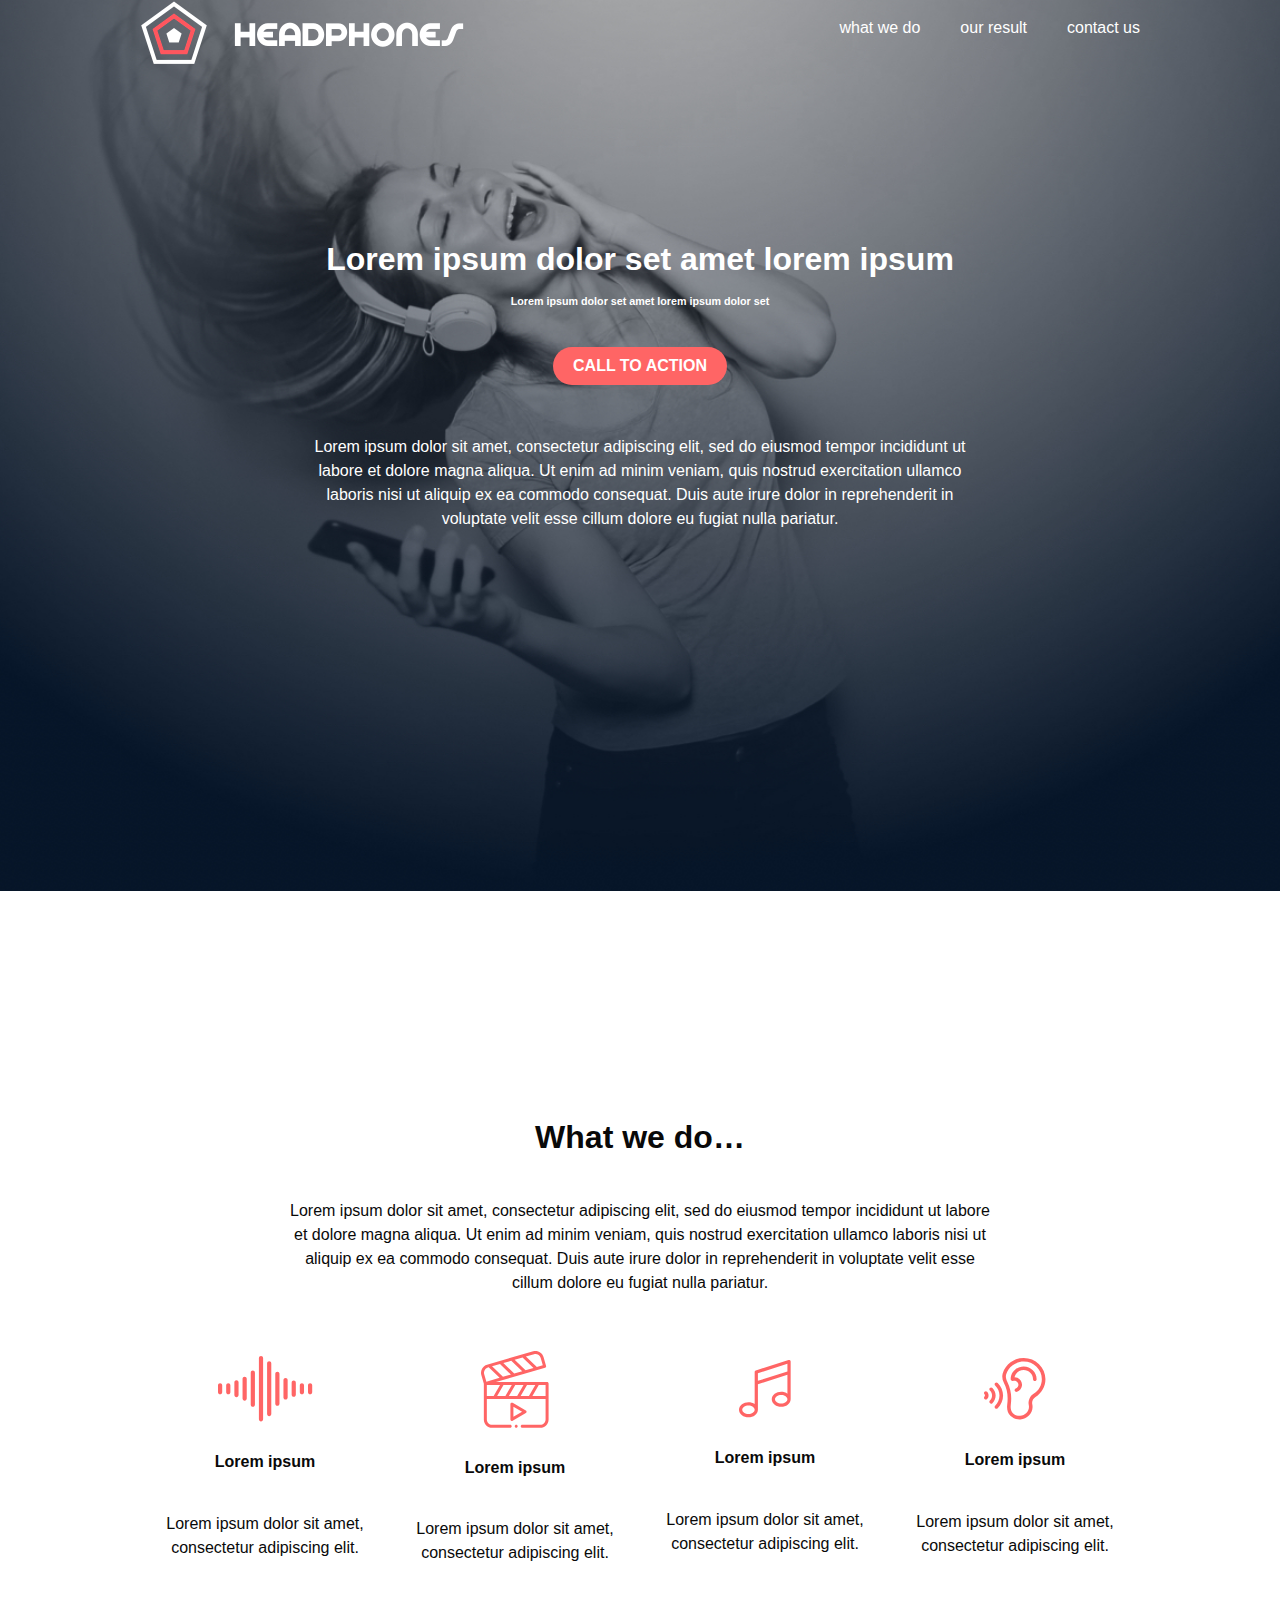
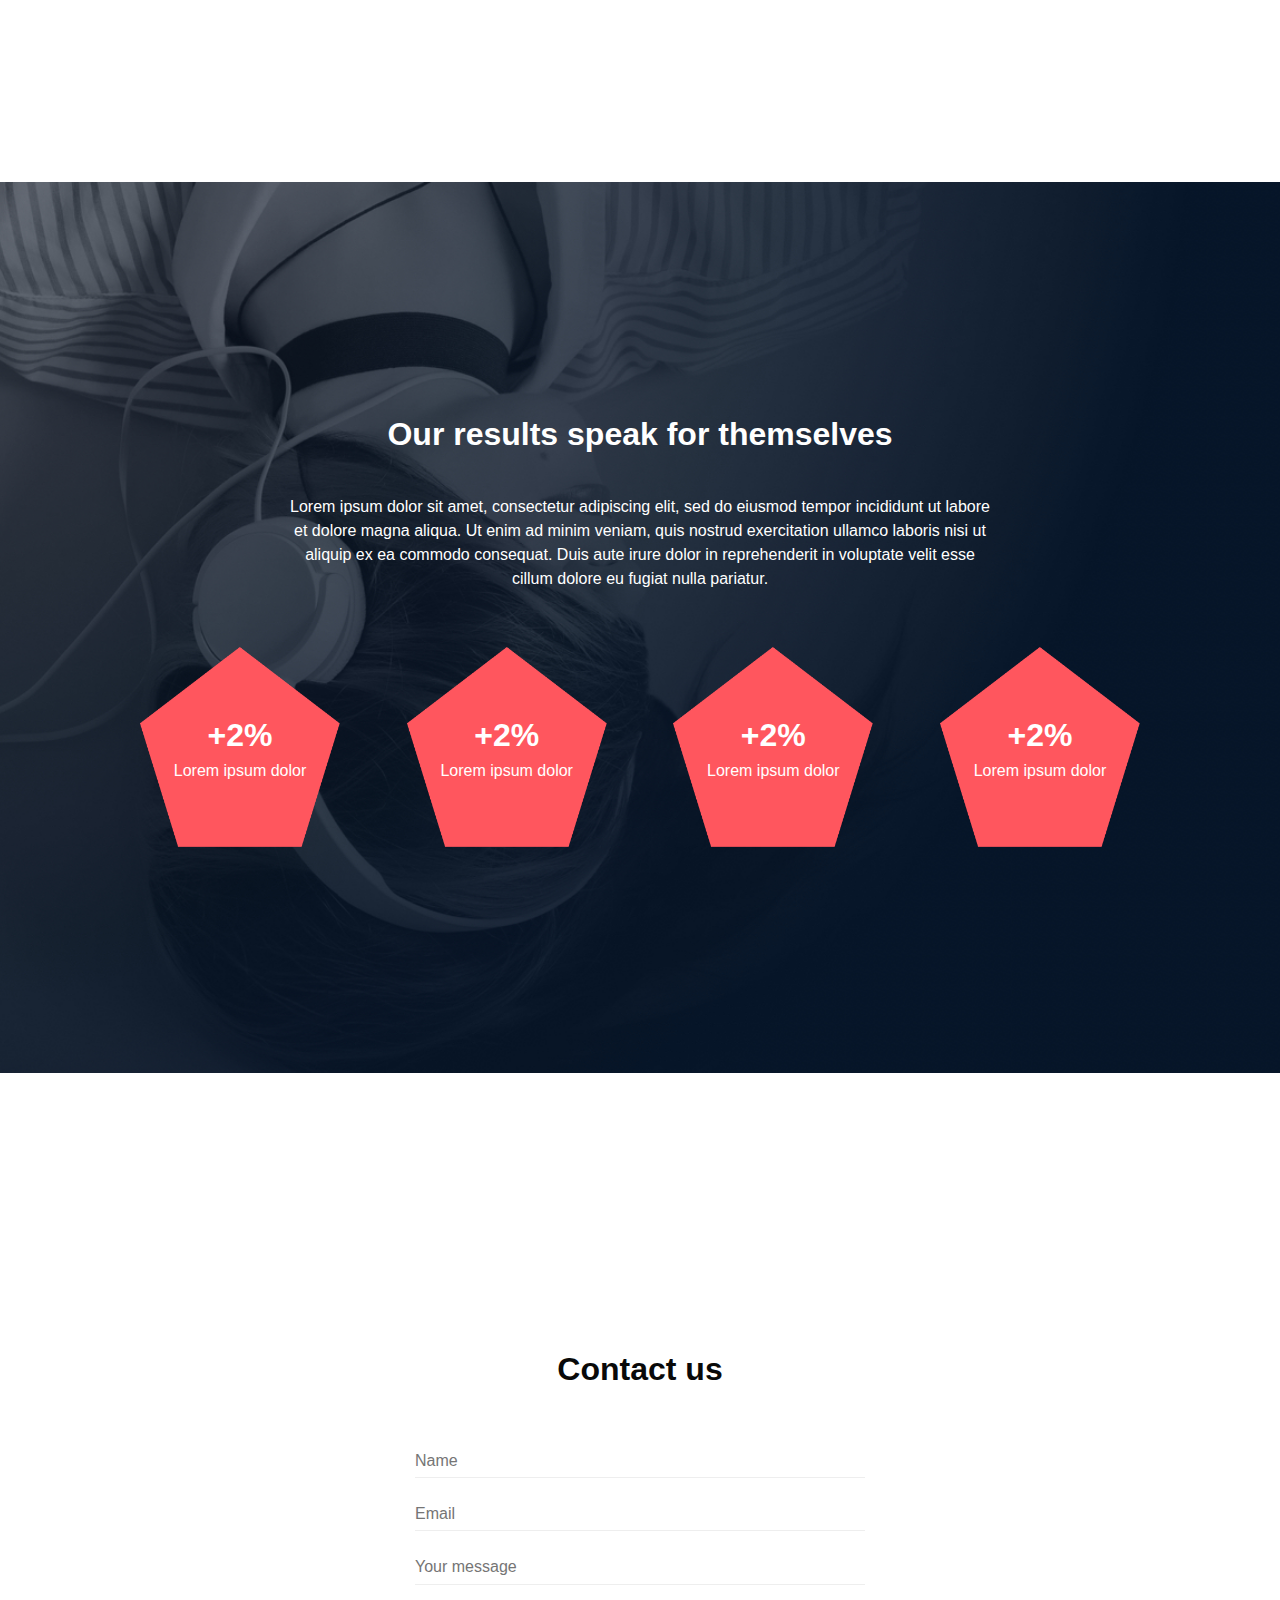
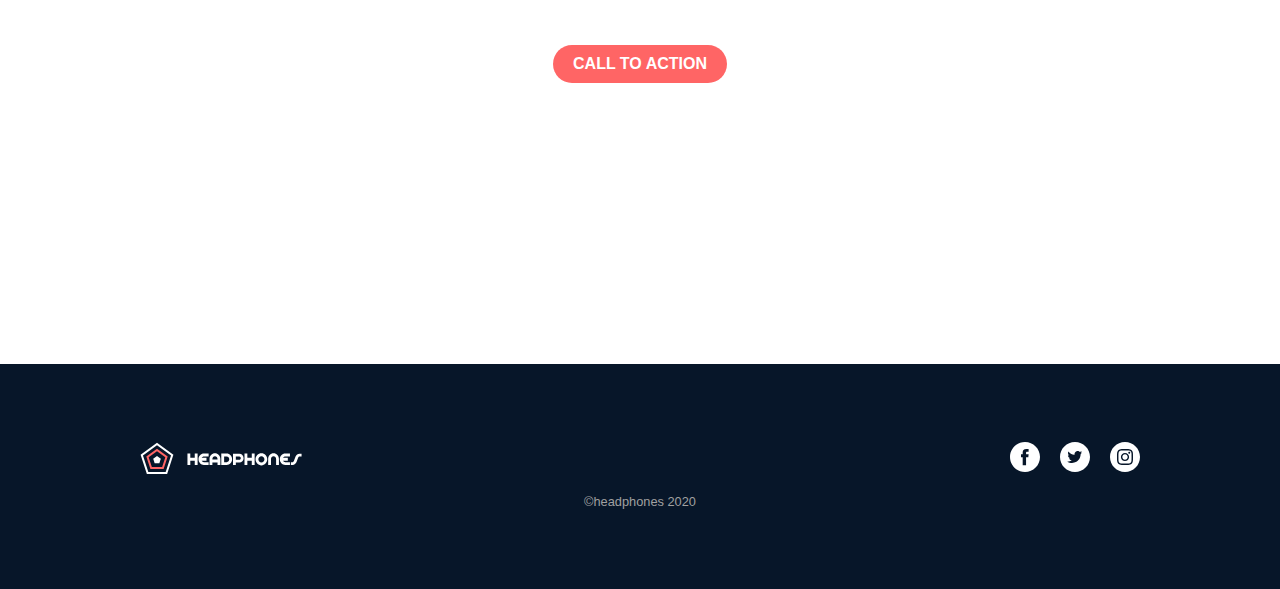
<file: index.html>
<!doctype html>
<html class="no-js" lang="en">

<head>
  <meta charset="utf-8">
  <title></title>
  <meta name="description" content="">
  <meta name="viewport" content="width=device-width, initial-scale=1">

  <meta property="og:title" content="Headphones">
  <meta property="og:type" content="">
  <meta property="og:url" content="">
  <meta property="og:image" content="./images/favicon.png">

  <link rel="icon" href="images/favicon.ico" sizes="any">
  <link rel="apple-touch-icon" href="./images/favicon.png">
  <link rel="stylesheet" href="./styles.css">

  <link rel="manifest" href="site.webmanifest">
  <meta name="theme-color" content="#fafafa">
</head>

<body class="">
    <!--Main content-->
    <main>
        <section class="header-hero-section">
            <div class=" container header-hero-container">
                <!--Header content-->
                <header class="">
                    <span class="hamburger" onclick="handleOpen()">☰</span>
                    <a href="#" id="logo" class="logo"><img src="./images/logo_headphones.png" alt="Headphones-logo"></a>
                    <div class="navbar-container">  
                        <span class="close" onclick="handleClose()">🗙</span>
                        <ul class="">
                            <li class="header-li" onclick="handleClose()"><a href="#what-we-do">what we do</a></li>
                            <li class="header-li" onclick="handleClose()"><a href="#our-result">our result</a></li>
                            <li class="header-li" onclick="handleClose()"><a href="#contact-us">contact us</a></li>
                        </ul>
                    </div>
                </header>
                <!--Hero Section-->
                <div class="hero-div ">
                    <div class="hero-section-container">
                        <h1 class="">Lorem ipsum dolor set amet lorem ipsum</h1>
                        <h6 class="">Lorem ipsum dolor set amet lorem ipsum dolor set</h6>
                        <button class=""><b>CALL TO ACTION</b></button>
                        <p>Lorem ipsum dolor sit amet, consectetur adipiscing elit, sed do eiusmod tempor incididunt ut labore et dolore magna aliqua. Ut enim ad minim veniam, quis nostrud exercitation ullamco laboris nisi ut aliquip ex ea commodo consequat. Duis aute irure dolor in reprehenderit in voluptate velit esse cillum dolore eu fugiat nulla pariatur.</p>
                    </div>
                </div>
            </div>
        </section>
        <section id="what-we-do" class="what-we-do-section">
            <div class=" container what-we-do-container">
                <div class="what-we-do-text">
                    <h1>What we do…</h1>
                    <p>Lorem ipsum dolor sit amet, consectetur adipiscing elit, sed do eiusmod tempor incididunt ut labore et dolore magna aliqua. Ut enim ad minim veniam, quis nostrud exercitation ullamco laboris nisi ut aliquip ex ea commodo consequat. Duis aute irure dolor in reprehenderit in voluptate velit esse cillum dolore eu fugiat nulla pariatur.
                    </p>
                </div>
                <div class="what-we-do-cards">
                    <div class="what-we-do-card">
                        <div class="">
                            <svg xmlns="http://www.w3.org/2000/svg" width="95" height="66" viewBox="0 0 95 66" fill="none">
                                <path fill-rule="evenodd" clip-rule="evenodd" d="M40.9092 2.1213C40.9092 0.961501 41.8494 0.0213013 43.0092 0.0213013C44.169 0.0213013 45.1092 0.961501 45.1092 2.1213V63.2784C45.1092 64.4382 44.169 65.3784 43.0092 65.3784C41.8494 65.3784 40.9092 64.4382 40.9092 63.2784V2.1213ZM34.8276 14.5764C33.6678 14.5764 32.7276 15.5166 32.7276 16.6764V48.7236C32.7276 49.8834 33.6678 50.8236 34.8276 50.8236C35.9874 50.8236 36.9276 49.8834 36.9276 48.7236V16.6764C36.9276 15.5166 35.9874 14.5764 34.8276 14.5764ZM24.5454 22.8189C24.5454 21.6591 25.4856 20.7189 26.6454 20.7189C27.8055 20.7189 28.7454 21.6588 28.7454 22.8189V42.5814C28.7454 43.7412 27.8052 44.6814 26.6454 44.6814C25.4856 44.6814 24.5454 43.7412 24.5454 42.5814V22.8189ZM18.4638 24.1905C17.304 24.1905 16.3638 25.1307 16.3638 26.2905V39.1095C16.3638 40.2693 17.304 41.2095 18.4638 41.2095C19.6236 41.2095 20.5638 40.2693 20.5638 39.1095V26.2905C20.5638 25.1307 19.6236 24.1905 18.4638 24.1905ZM0 29.2284C0 28.0686 0.9402 27.1284 2.1 27.1284C3.2598 27.1284 4.2 28.0683 4.2 29.2284V36.1719C4.2 37.3317 3.2598 38.2719 2.1 38.2719C0.9402 38.2719 0 37.3317 0 36.1719V29.2284ZM8.1819 29.2284C8.1819 28.0686 9.1221 27.1284 10.2819 27.1284C11.442 27.1284 12.3819 28.0683 12.3819 29.2284V36.1719C12.3819 37.3317 11.4417 38.2719 10.2819 38.2719C9.1221 38.2719 8.1819 37.3317 8.1819 36.1719V29.2284ZM51.1911 5.229C50.0313 5.229 49.0911 6.1692 49.0911 7.329V58.071C49.0911 59.2308 50.0313 60.171 51.1911 60.171C52.3509 60.171 53.2911 59.2308 53.2911 58.071V7.329C53.2911 6.1689 52.3509 5.229 51.1911 5.229ZM57.2727 17.7444C57.2727 16.5846 58.2129 15.6444 59.3727 15.6444C60.5325 15.6444 61.4727 16.5846 61.4727 17.7444V47.6553C61.4727 48.8151 60.5325 49.7553 59.3727 49.7553C58.2129 49.7553 57.2727 48.8151 57.2727 47.6553V17.7444ZM67.5549 21.9201C66.3951 21.9201 65.4549 22.8603 65.4549 24.0201V41.3793C65.4549 42.5391 66.3951 43.4793 67.5549 43.4793C68.7147 43.4793 69.6549 42.5391 69.6549 41.3793V24.0201C69.6549 22.8603 68.7147 21.9201 67.5549 21.9201ZM73.6368 26.6913C73.6368 25.5315 74.577 24.5913 75.7368 24.5913C76.8966 24.5913 77.8368 25.5315 77.8368 26.6913V38.709C77.8368 39.8688 76.8966 40.809 75.7368 40.809C74.577 40.809 73.6368 39.8688 73.6368 38.709V26.6913ZM83.9184 27.1284C82.7586 27.1284 81.8184 28.0686 81.8184 29.2284V36.1719C81.8184 37.3317 82.7586 38.2719 83.9184 38.2719C85.0782 38.2719 86.0184 37.3317 86.0184 36.1719V29.2284C86.0184 28.0683 85.0782 27.1284 83.9184 27.1284ZM90 29.2284C90 28.0686 90.9402 27.1284 92.1 27.1284C93.2598 27.1284 94.2 28.0683 94.2 29.2284V36.1719C94.2 37.3317 93.2598 38.2719 92.1 38.2719C90.9402 38.2719 90 37.3317 90 36.1719V29.2284Z" fill="#FF6565"/>
                            </svg>
                        </div>
                        <h4 class="">Lorem ipsum</h4>
                        <p>Lorem ipsum dolor sit amet, consectetur adipiscing elit.</p>
                    </div>
                    <div class="what-we-do-card">
                        <div>
                            <svg xmlns="http://www.w3.org/2000/svg" width="68" height="77" viewBox="0 0 68 77" fill="none">
                                <path fill-rule="evenodd" clip-rule="evenodd" d="M66.0885 31.0014H14.9127L64.0676 16.7619C64.4496 16.6512 64.7719 16.3928 64.9641 16.0447C65.1562 15.6961 65.202 15.2859 65.0912 14.9039L62.5189 6.02402C61.4912 2.47734 58.1889 0 54.4881 0C53.7082 0 52.9312 0.110742 52.1777 0.328711L6.02636 13.698C3.89179 14.3162 2.12285 15.7354 1.04414 17.693C-0.0339876 19.6506 -0.287113 21.9047 0.331051 24.0387L2.84414 32.7141V68.4521C2.84414 73.0553 6.58886 76.8 11.1914 76.8H29.216C30.0445 76.8 30.716 76.1285 30.716 75.3C30.716 74.4715 30.0445 73.8 29.216 73.8H11.192C8.24297 73.8 5.84414 71.4012 5.84414 68.4521V48.0393H13.5287H13.5322H13.5352H25.282H25.2855H25.2891H37.0359H37.0395H37.043H48.7898H48.7934H48.7963H64.5885V68.4521C64.5885 71.4012 62.1896 73.8 59.2406 73.8H41.216C40.3881 73.8 39.716 74.4715 39.716 75.3C39.716 76.1285 40.3881 76.8 41.216 76.8H59.2406C63.8438 76.8 67.5885 73.0553 67.5885 68.4521V32.5014C67.5885 31.6728 66.917 31.0014 66.0885 31.0014ZM39.6387 45.0393L46.0119 34.0014H54.3012L47.9285 45.0393H39.6387ZM34.258 34.0014L27.8848 45.0393H36.1746L42.5473 34.0014H34.258ZM16.1314 45.0393L22.5041 34.0014H30.7939L24.4207 45.0393H16.1314ZM11.0361 15.3703L21.7084 25.6207C21.7828 25.6922 21.849 25.7701 21.9053 25.8521L29.9016 23.5359L19.2293 13.2855C19.1543 13.2135 19.0887 13.1361 19.0324 13.0541L11.0361 15.3703ZM41.8084 6.74473L52.4807 16.9951L44.4844 19.3113C44.4281 19.2293 44.3625 19.1514 44.2875 19.0799L33.6152 8.82949L41.6115 6.51328C41.6678 6.59531 41.7334 6.67266 41.8084 6.74473ZM41.1908 20.2652L30.5186 10.0154C30.4441 9.94336 30.3785 9.86543 30.3217 9.78398L22.3254 12.1002L32.9977 22.3506C33.0727 22.4221 33.1383 22.5 33.1945 22.582L41.1908 20.2652ZM53.0127 3.21035C53.4943 3.0709 53.9906 3 54.4881 3C56.8617 3 58.9787 4.58672 59.6373 6.85898L61.7924 14.2975L55.7742 16.0406C55.7174 15.9586 55.6518 15.8812 55.5768 15.8092L44.9051 5.55937L53.0127 3.21035ZM6.86132 16.5797C5.49609 16.9752 4.36347 17.8846 3.67207 19.1402C2.98066 20.3965 2.81718 21.8396 3.21269 23.2043L5.36777 30.6428L18.6117 26.8061L7.93945 16.5557C7.86504 16.4842 7.79941 16.4062 7.74257 16.3242L6.86132 16.5797ZM5.84414 34.0014H19.04L12.6674 45.0393H5.84414V34.0014ZM57.7652 34.0014L51.3926 45.0393H64.5885V34.0014H57.7652ZM44.8383 59.468C45.3023 59.7357 45.5883 60.2309 45.5883 60.767C45.5883 61.3031 45.3023 61.7982 44.8383 62.066L31.66 69.6738C31.4279 69.808 31.1689 69.8754 30.91 69.8754C30.651 69.8754 30.392 69.808 30.16 69.6738C29.6959 69.4061 29.41 68.9109 29.41 68.3754V53.1586C29.41 52.6225 29.6959 52.1273 30.16 51.8596C30.624 51.5918 31.1959 51.5918 31.66 51.8596L44.8383 59.468ZM32.41 55.7566V65.7773L41.0883 60.767L32.41 55.7566ZM33.716 75.3C33.716 74.4738 34.3898 73.8 35.216 73.8C36.0428 73.8 36.716 74.4738 36.716 75.3C36.716 76.1262 36.0428 76.8 35.216 76.8C34.3898 76.8 33.716 76.1262 33.716 75.3Z" fill="#FF6565"/>
                            </svg>
                        </div>
                        <h4>Lorem ipsum</h4>
                        <p>Lorem ipsum dolor sit amet, consectetur adipiscing elit.</p>
                    </div>
                    <div class="what-we-do-card">
                        <div>
                            <svg xmlns="http://www.w3.org/2000/svg" width="52" height="58" viewBox="0 0 52 58" fill="none">
                                <path fill-rule="evenodd" clip-rule="evenodd" d="M51.66 1.62192V12.6139V12.6259V39.3019C51.66 41.4019 50.616 43.3339 48.72 44.7619C46.956 46.0819 44.652 46.8139 42.204 46.8139C39.756 46.8139 37.452 46.0819 35.688 44.7619C33.792 43.3339 32.748 41.4019 32.748 39.3019C32.748 37.2019 33.792 35.2699 35.688 33.8419C37.452 32.5219 39.768 31.7899 42.204 31.7899C44.508 31.7899 46.704 32.4379 48.42 33.6259V14.8339L18.912 24.2179V49.7539C18.912 51.8539 17.868 53.7859 15.972 55.2139C14.208 56.5339 11.904 57.2659 9.456 57.2659C7.008 57.2659 4.704 56.5339 2.94 55.2139C1.044 53.7859 0 51.8539 0 49.7539C0 47.6539 1.044 45.7219 2.94 44.2939C4.704 42.9739 7.02 42.2419 9.456 42.2419C11.76 42.2419 13.956 42.8899 15.672 44.0779V23.0419V23.0299V12.0259C15.672 11.3179 16.128 10.6939 16.8 10.4779L49.548 0.0739189C50.04 -0.0820811 50.58 0.0139189 51 0.313919C51.408 0.613919 51.66 1.10592 51.66 1.62192ZM3.24 49.7539C3.24 52.0699 6.084 54.0259 9.456 54.0259C12.828 54.0259 15.672 52.0819 15.672 49.7539C15.672 47.4379 12.828 45.4819 9.456 45.4819C6.084 45.4819 3.24 47.4379 3.24 49.7539ZM18.912 20.8099V13.2019L48.42 3.82992V11.4379L18.912 20.8099ZM36 39.3019C36 41.6179 38.844 43.5739 42.216 43.5739C45.576 43.5739 48.42 41.6179 48.432 39.3019C48.432 36.9859 45.588 35.0299 42.216 35.0299C38.844 35.0299 36 36.9859 36 39.3019Z" fill="#FF6565"/>
                            </svg>
                        </div>
                        <h4>Lorem ipsum</h4>
                        <p>Lorem ipsum dolor sit amet, consectetur adipiscing elit.</p>
                    </div>
                    <div class="what-we-do-card">
                        <div>
                            <svg xmlns="http://www.w3.org/2000/svg" width="62" height="62" viewBox="0 0 62 62" fill="none">
                                <path fill-rule="evenodd" clip-rule="evenodd" d="M39.8039 0.000459243C45.5602 0.0374905 50.9649 2.21483 55.0223 6.13171C59.0948 10.0636 61.3706 15.3201 61.4297 20.9334C61.5066 28.2098 57.8011 34.9256 51.518 38.8969C48.9788 40.5019 47.678 43.4217 48.2822 46.1625C48.5006 47.1548 48.5953 48.1772 48.5634 49.2009C48.465 52.3481 47.1619 55.3331 44.8941 57.6061C42.6389 59.8669 39.6295 61.2197 36.4209 61.4151C36.1495 61.432 35.8781 61.44 35.6077 61.44C32.1614 61.44 28.8431 60.1069 26.3981 57.7158C23.7441 55.1198 22.6444 51.292 23.2177 46.6453C24.2803 38.0358 23.3044 31.7245 19.8497 24.8611C18.2124 21.6075 17.8341 18.2691 18.7556 15.2067C20.0592 10.8764 22.8291 6.98765 26.5552 4.25671C30.3966 1.4414 34.973 -0.0295408 39.8039 0.000459243ZM45.4219 40.6411C46.2938 38.6836 47.7366 37.028 49.5942 35.8537C54.8147 32.5542 57.8934 26.9906 57.8302 20.9714C57.7814 16.3294 55.8961 11.9789 52.522 8.72155C49.133 5.45015 44.6081 3.6314 39.7809 3.60046C35.7347 3.5803 31.8966 4.80562 28.6833 7.16062C25.5839 9.43171 23.2824 12.6581 22.2033 16.2445C21.3806 18.9778 22.2178 21.5587 23.0653 23.2425C27.7842 32.617 27.5967 40.5567 26.7909 47.0864C26.3541 50.6259 27.0689 53.3362 28.9153 55.1419C30.8264 57.0108 33.4809 57.9872 36.202 57.8217C38.5308 57.6801 40.7128 56.7005 42.3455 55.0636C43.965 53.4403 44.8955 51.3183 44.9649 49.0884C44.9878 48.3628 44.9208 47.6386 44.7666 46.9373C44.3011 44.8251 44.528 42.6483 45.4219 40.6411ZM39.6567 8.52468C32.5017 8.52468 26.6803 14.1905 26.6803 21.1547V21.1758C26.6803 21.743 26.948 22.2773 27.4022 22.6172C27.8564 22.957 28.4442 23.0625 28.9884 22.9026C30.0361 22.5947 31.2347 22.7034 32.1952 23.1937C33.6258 23.925 34.5202 25.4512 34.4203 26.9916C34.3209 28.5155 33.2536 29.9189 31.7639 30.4833C30.8344 30.8358 30.3666 31.875 30.7186 32.8045C30.9914 33.5241 31.6758 33.967 32.4024 33.967C32.6142 33.967 32.8298 33.9291 33.0398 33.8498C35.8252 32.7942 37.8234 30.1322 38.0124 27.225C38.2045 24.2714 36.5245 21.3633 33.8325 19.988C32.8078 19.4644 31.6683 19.177 30.517 19.1339C31.4723 15.1247 35.2078 12.1247 39.6567 12.1247C44.827 12.1247 49.0331 16.1756 49.0331 21.1547C49.0331 22.1489 49.8394 22.9547 50.8331 22.9547C51.8274 22.9547 52.6336 22.1489 52.6336 21.1547C52.6336 14.1905 46.8122 8.52468 39.6567 8.52468ZM11.13 24.9787C11.8214 24.2648 12.9614 24.247 13.6749 24.9384C17.1563 28.3116 19.0734 32.8073 19.0734 37.5975C19.0734 42.3876 17.1563 46.8834 13.6753 50.2566C13.3256 50.5955 12.8738 50.7642 12.4228 50.7642C11.9527 50.7642 11.483 50.5809 11.13 50.2167C10.4381 49.5028 10.4559 48.3633 11.1699 47.6714C13.9453 44.9822 15.4734 41.4047 15.4734 37.5975C15.4734 33.7908 13.9453 30.2133 11.1699 27.5241C10.4559 26.8322 10.4381 25.6926 11.13 24.9787ZM0.5311 33.7992C-0.1739 34.4995 -0.17765 35.6395 0.523132 36.3445C1.09407 36.9192 1.09407 37.8544 0.523132 38.4291C-0.17765 39.1341 -0.1739 40.2736 0.5311 40.9744C0.882194 41.3236 1.3411 41.4975 1.80001 41.4975C2.26266 41.4975 2.72532 41.3203 3.07688 40.9664C5.03813 38.9925 5.03813 35.7811 3.07688 33.8072C2.3761 33.1022 1.23657 33.0984 0.5311 33.7992ZM5.86923 30.0764C6.56063 29.3625 7.70016 29.3442 8.41454 30.0361C10.4953 32.0526 11.6414 34.7381 11.6414 37.5975C11.6414 40.4573 10.4953 43.1428 8.41454 45.1594C8.06485 45.4978 7.61298 45.6665 7.16204 45.6665C6.69141 45.6665 6.22219 45.4833 5.86923 45.1191C5.17735 44.4051 5.19516 43.2656 5.90907 42.5737C7.28438 41.2416 8.04141 39.4744 8.04141 37.5975C8.04141 35.7211 7.28438 33.9539 5.90907 32.6217C5.19516 31.9298 5.17735 30.7903 5.86923 30.0764Z" fill="#FF6565"/>
                            </svg>
                        </div>
                        <h4>Lorem ipsum</h4>
                        <p>Lorem ipsum dolor sit amet, consectetur adipiscing elit.</p>
                    </div>
                </div>
            </div>
        </section>
        <section id="our-result"  class="our-results-section">
            <div class="container our-result-container bod">
                <div class="our-result-text">
                    <h1>Our results speak for themselves</h1>
                    <p>Lorem ipsum dolor sit amet, consectetur adipiscing elit, sed do eiusmod tempor incididunt ut labore et dolore magna aliqua. Ut enim ad minim veniam, quis nostrud exercitation ullamco laboris nisi ut aliquip ex ea commodo consequat. Duis aute irure dolor in reprehenderit in voluptate velit esse cillum dolore eu fugiat nulla pariatur.</p>
                </div>
                <div class="our-result-pentagons">
                    <div class="our-result-pentagon icon">
                        <img src="./images/pentagone.png" alt="" />
                        <div>
                            <h1>+2%</h1>
                            <p>Lorem ipsum dolor</p>
                        </div>
                    </div>
                    <div class=" our-result-pentagon icon">
                        <img src="./images/pentagone.png" alt="">
                        <div>
                            <h1>+2%</h1>
                            <p>Lorem ipsum dolor</p>
                        </div>
                    </div>
                    <div class="our-result-pentagon icon">
                        <img src="./images/pentagone.png" alt=""/>
                        <div>
                            <h1>+2%</h1>
                            <p>Lorem ipsum dolor</p>
                        </div>
                    </div>
                    <div class="our-result-pentagon icon">
                        <img src="./images/pentagone.png" alt="" />
                        <div>
                            <h1>+2%</h1>
                            <p>Lorem ipsum dolor</p>
                        </div>
                    </div>
                </div>
            </div>
        </section>
        <section id="contact-us"  class="contact-us-section">
            <div class="container contact-us-container">
                <div class="contact-us">
                    <h1>Contact us</h1>
                    <form action="">
                        <input type="text" placeholder="Name">
                        <input type="text" placeholder="Email">
                        <input type="text"placeholder="Your message">
                    </form>
                    <button class="call-btn"><b>CALL TO ACTION</b></button>
                </div>                
            </div>
        </section>
        <!-- <span class="back-to-top" ><a href="#logo" >Top</a></span> -->
    </main>
    <footer>
        <section class="footer-section">
            <div class="container footer-container">
                <div class="footer-logo-and-icons-container">
                    <div>
                        <svg xmlns="http://www.w3.org/2000/svg" width="162" height="33" viewBox="0 0 162 33" fill="none">
                            <path fill-rule="evenodd" clip-rule="evenodd" d="M130.988 16.988V23H128.162V16.988C128.162 13.982 130.466 11.318 133.544 11.318C136.622 11.318 138.926 13.982 138.926 16.988V23H136.1V16.988C136.1 15.548 135.056 14.162 133.544 14.162C132.032 14.162 130.988 15.548 130.988 16.988ZM72.398 23V20.426H77.528V23H80.372V17.024C80.372 13.874 77.942 11.336 74.954 11.336C71.966 11.336 69.536 13.874 69.536 17.024V23H72.398ZM50.312 18.734V23H47.45V11.606H50.312V15.872H54.74V11.606H57.602V23H54.74V18.734H50.312ZM68.636 20.138V23H63.92C60.824 23 58.502 20.318 58.502 17.312C58.502 14.288 60.824 11.606 63.92 11.606H68.636V14.468H63.92C62.966 14.468 62.138 15.062 61.706 15.872H66.494V18.734H61.706C62.138 19.562 62.966 20.138 63.92 20.138H68.636ZM72.398 17.582H77.528V17.024C77.528 15.458 76.376 14.18 74.954 14.18C73.55 14.18 72.398 15.458 72.398 17.024V17.582ZM86.69 23C89.678 23 92.108 20.444 92.108 17.312C92.108 14.162 89.678 11.606 86.69 11.606H81.272V23H86.69ZM84.134 20.138H86.69C88.112 20.138 89.264 18.878 89.264 17.312C89.264 15.746 88.112 14.468 86.69 14.468H84.134V20.138ZM95.834 23V20.606H99.326C101.774 20.606 103.592 18.536 103.592 16.16C103.592 13.784 101.774 11.696 99.326 11.696H93.008V23H95.834ZM95.834 17.78H99.326C100.19 17.78 100.766 16.952 100.766 16.16C100.766 15.368 100.19 14.522 99.326 14.522H95.834V17.78ZM107.354 23V18.734H111.782V23H114.644V11.606H111.782V15.872H107.354V11.606H104.492V23H107.354ZM127.262 17.366C127.262 20.606 124.706 23.378 121.412 23.378C118.118 23.378 115.544 20.606 115.544 17.366C115.544 14.108 118.118 11.354 121.412 11.354C124.706 11.354 127.262 14.108 127.262 17.366ZM121.412 20.534C119.666 20.534 118.37 19.04 118.37 17.366C118.37 15.674 119.684 14.18 121.412 14.18C123.14 14.18 124.436 15.674 124.436 17.366C124.436 19.04 123.14 20.534 121.412 20.534ZM149.96 23V20.138H145.244C144.29 20.138 143.462 19.562 143.03 18.734H147.818V15.872H143.03C143.462 15.062 144.29 14.468 145.244 14.468H149.96V11.606H145.244C142.148 11.606 139.826 14.288 139.826 17.312C139.826 20.318 142.148 23 145.244 23H149.96ZM156.53 20.102C155.954 21.632 154.352 23 152.66 23H150.86V20.174H152.66C153.128 20.174 153.722 19.508 153.866 19.112L155.558 14.594C156.152 12.992 157.862 11.696 159.59 11.696H161.57V14.522H159.59C159.05 14.522 158.384 15.098 158.204 15.584L156.53 20.102Z" fill="white"/>
                            <path fill-rule="evenodd" clip-rule="evenodd" d="M17 0.763916L33.3925 12.6737L27.1311 31.9443H6.8689L0.607529 12.6737L17 0.763916ZM31.041 13.437L17 3.23598L2.958 13.437L8.321 29.944H25.678L31.041 13.437Z" fill="white"/>
                            <path fill-rule="evenodd" clip-rule="evenodd" d="M17 6.76392L27.6861 14.5278L23.6044 27.0902H10.3956L6.31387 14.5278L17 6.76392ZM25.334 15.291L17 9.23598L8.66501 15.291L11.848 25.09H22.151L25.334 15.291Z" fill="#FF6565"/>
                            <path fill-rule="evenodd" clip-rule="evenodd" d="M17 14L20.8042 16.7639L19.3511 21.2361H14.6489L13.1958 16.7639L17 14Z" fill="white"/>
                        </svg>
                    </div>
                    <div>
                        <svg xmlns="http://www.w3.org/2000/svg" width="130" height="30" viewBox="0 0 130 30" fill="none">
                            <path fill-rule="evenodd" clip-rule="evenodd" d="M115 0C106.716 0 100 6.71573 100 15C100 23.2843 106.716 30 115 30C123.284 30 130 23.2843 130 15C130 6.71573 123.284 0 115 0ZM111.702 7.04833C112.555 7.0095 112.828 7 115.001 7H114.998C117.172 7 117.443 7.0095 118.297 7.04833C119.148 7.08733 119.73 7.22217 120.24 7.42C120.767 7.62417 121.212 7.89751 121.657 8.34251C122.102 8.78719 122.375 9.23352 122.58 9.7597C122.777 10.2684 122.912 10.8497 122.952 11.7014C122.99 12.5547 123 12.8274 123 15.0001C123 17.1728 122.99 17.4448 122.952 18.2981C122.912 19.1495 122.777 19.731 122.58 20.2398C122.375 20.7658 122.102 21.2121 121.657 21.6568C121.212 22.1018 120.766 22.3758 120.24 22.5802C119.731 22.778 119.149 22.9128 118.298 22.9518C117.444 22.9907 117.173 23.0002 115 23.0002C112.827 23.0002 112.555 22.9907 111.701 22.9518C110.85 22.9128 110.268 22.778 109.759 22.5802C109.234 22.3758 108.787 22.1018 108.343 21.6568C107.898 21.2121 107.625 20.7658 107.42 20.2396C107.222 19.731 107.088 19.1496 107.048 18.298C107.01 17.4446 107 17.1728 107 15.0001C107 12.8274 107.01 12.5546 107.048 11.7012C107.087 10.8499 107.222 10.2684 107.42 9.75953C107.625 9.23352 107.898 8.78719 108.343 8.34251C108.788 7.89768 109.234 7.62434 109.76 7.42C110.269 7.22217 110.85 7.08733 111.702 7.04833ZM114.283 8.44168C114.422 8.44146 114.572 8.44153 114.734 8.4416L115.001 8.44168C117.137 8.44168 117.39 8.44935 118.233 8.48768C119.013 8.52335 119.437 8.65368 119.719 8.76319C120.092 8.90819 120.358 9.08152 120.638 9.36152C120.918 9.64153 121.091 9.9082 121.237 10.2815C121.346 10.5632 121.477 10.9865 121.512 11.7666C121.551 12.6099 121.559 12.8632 121.559 14.9983C121.559 17.1333 121.551 17.3866 121.512 18.2299C121.477 19.01 121.346 19.4333 121.237 19.715C121.092 20.0883 120.918 20.3541 120.638 20.634C120.358 20.914 120.092 21.0873 119.719 21.2323C119.437 21.3423 119.013 21.4723 118.233 21.508C117.39 21.5463 117.137 21.5547 115.001 21.5547C112.865 21.5547 112.611 21.5463 111.768 21.508C110.988 21.472 110.565 21.3416 110.283 21.2321C109.909 21.0871 109.643 20.9138 109.363 20.6338C109.083 20.3538 108.909 20.0878 108.764 19.7143C108.654 19.4326 108.524 19.0093 108.488 18.2293C108.45 17.3859 108.442 17.1326 108.442 14.9963C108.442 12.8599 108.45 12.6079 108.488 11.7646C108.524 10.9845 108.654 10.5612 108.764 10.2792C108.909 9.90586 109.083 9.63919 109.363 9.35919C109.643 9.07919 109.909 8.90585 110.283 8.76052C110.565 8.65052 110.988 8.52052 111.768 8.48468C112.506 8.45135 112.792 8.44135 114.283 8.43968V8.44168ZM119.271 9.77003C118.741 9.77003 118.311 10.1995 118.311 10.7297C118.311 11.2597 118.741 11.6897 119.271 11.6897C119.801 11.6897 120.231 11.2597 120.231 10.7297C120.231 10.1997 119.801 9.7697 119.271 9.7697V9.77003ZM110.892 15.0001C110.892 12.7313 112.732 10.8918 115.001 10.8917C117.269 10.8917 119.108 12.7312 119.108 15.0001C119.108 17.2689 117.27 19.1076 115.001 19.1076C112.732 19.1076 110.892 17.2689 110.892 15.0001ZM117.667 15.0001C117.667 13.5272 116.473 12.3334 115.001 12.3334C113.528 12.3334 112.334 13.5272 112.334 15.0001C112.334 16.4728 113.528 17.6668 115.001 17.6668C116.473 17.6668 117.667 16.4728 117.667 15.0001Z" fill="white"/>
                            <path fill-rule="evenodd" clip-rule="evenodd" d="M65 0C56.7157 0 50 6.71573 50 15C50 23.2843 56.7157 30 65 30C73.2843 30 80 23.2843 80 15C80 6.71573 73.2843 0 65 0ZM64.5822 12.7112L64.5508 12.1922C64.4563 10.8469 65.2852 9.6182 66.5967 9.14154C67.0794 8.97206 67.8978 8.95087 68.4329 9.09917C68.6427 9.16273 69.0414 9.37458 69.3247 9.56524L69.8388 9.91479L70.4054 9.73472C70.7202 9.63939 71.1398 9.4805 71.3287 9.37458C71.5071 9.27924 71.6645 9.22628 71.6645 9.25806C71.6645 9.43813 71.2762 10.0525 70.951 10.3915C70.5103 10.8681 70.6362 10.9105 71.5281 10.5927C72.0632 10.4126 72.0737 10.4126 71.9687 10.6139C71.9058 10.7198 71.5805 11.0906 71.2343 11.4295C70.6467 12.0121 70.6152 12.0757 70.6152 12.5629C70.6152 13.315 70.2585 14.8827 69.9018 15.7407C69.2408 17.3507 67.8243 19.0138 66.4079 19.8506C64.4144 21.0264 61.7598 21.3229 59.525 20.6344C58.78 20.4014 57.5 19.8082 57.5 19.7023C57.5 19.6705 57.8882 19.6281 58.3604 19.6175C59.3466 19.5964 60.3329 19.321 61.1723 18.8337L61.7388 18.4947L61.0883 18.2723C60.165 17.9545 59.3361 17.2236 59.1263 16.5351C59.0633 16.3127 59.0843 16.3021 59.6719 16.3021L60.2804 16.2915L59.7663 16.0479C59.1578 15.7407 58.6017 15.2217 58.3289 14.692C58.1295 14.3107 57.8777 13.3468 57.9512 13.2726C57.9721 13.2408 58.1925 13.3044 58.4443 13.3891C59.1683 13.654 59.2627 13.5904 58.843 13.1455C58.0561 12.3405 57.8148 11.1435 58.1925 10.0101L58.3709 9.50169L59.0633 10.1902C60.4798 11.5778 62.148 12.404 64.0576 12.6477L64.5822 12.7112Z" fill="white"/>
                            <path fill-rule="evenodd" clip-rule="evenodd" d="M15 0C6.71573 0 0 6.71573 0 15C0 23.2843 6.71573 30 15 30C23.2843 30 30 23.2843 30 15C30 6.71573 23.2843 0 15 0ZM16.0635 15.1589V23.3197H12.6869V15.1592H11V12.3469H12.6869V10.6585C12.6869 8.36425 13.6395 7 16.3457 7H18.5988V9.81257H17.1905C16.137 9.81257 16.0673 10.2056 16.0673 10.9391L16.0635 12.3466H18.6147L18.3162 15.1589H16.0635Z" fill="white"/>
                        </svg>            
                    </div>
                </div>
                <small class="copy-right">©headphones 2020</small>
            </div>
            </section>
    </footer>
</body>


</html>
<script>

var navbar_container = document.querySelector(".navbar-container");
var hamburger = document.querySelector(".hamburger");

    function handleClose(){
        navbar_container.style.left = '-100%';
    }

    function handleOpen(){
        navbar_container.style.left = '0px';
    }

  </script>
</file>
<file: styles.css>
/* SUMMARY
    1. GLOBAL
    2. LAYOUT
    3. SECTION
    4. CARD
*/

/*** 1. GLOBAL ***/

/* 
 *   Reset / Normalize
*/

/*! normalize.css v8.0.1 | MIT License | github.com/necolas/normalize.css */html{line-height:1.15;-webkit-text-size-adjust:100%}body{margin:0}main{display:block}h1{font-size:2em;margin:.67em 0}hr{box-sizing:content-box;height:0;overflow:visible}pre{font-family:monospace,monospace;font-size:1em}a{background-color:transparent}abbr[title]{border-bottom:none;text-decoration:underline;text-decoration:underline dotted}b,strong{font-weight:bolder}code,kbd,samp{font-family:monospace,monospace;font-size:1em}small{font-size:80%}sub,sup{font-size:75%;line-height:0;position:relative;vertical-align:baseline}sub{bottom:-.25em}sup{top:-.5em}img{border-style:none}button,input,optgroup,select,textarea{font-family:inherit;font-size:100%;line-height:1.15;margin:0}button,input{overflow:visible}button,select{text-transform:none}[type=button],[type=reset],[type=submit],button{-webkit-appearance:button}[type=button]::-moz-focus-inner,[type=reset]::-moz-focus-inner,[type=submit]::-moz-focus-inner,button::-moz-focus-inner{border-style:none;padding:0}[type=button]:-moz-focusring,[type=reset]:-moz-focusring,[type=submit]:-moz-focusring,button:-moz-focusring{outline:1px dotted ButtonText}fieldset{padding:.35em .75em .625em}legend{box-sizing:border-box;color:inherit;display:table;max-width:100%;padding:0;white-space:normal}progress{vertical-align:baseline}textarea{overflow:auto}[type=checkbox],[type=radio]{box-sizing:border-box;padding:0}[type=number]::-webkit-inner-spin-button,[type=number]::-webkit-outer-spin-button{height:auto}[type=search]{-webkit-appearance:textfield;outline-offset:-2px}[type=search]::-webkit-search-decoration{-webkit-appearance:none}::-webkit-file-upload-button{-webkit-appearance:button;font:inherit}details{display:block}summary{display:list-item}template{display:none}[hidden]{display:none}

/* Variables
   ============================= */

   :root {
    --color-primary: #FF6565;
    --color-black:  #090909;
    --color-white: #ffffff;
    --color-grey: #a0a0a0;
    --color-light-grey: #f3f3f3;
    --color-dark-grey: #353535;
    --color-background-dark: #071629;
    --link-hover-color: #FF6565;
  
    --text-color: var(--color-white);
  
    --font-family-base: 'Open Sans', 'Helvetica Neue', Helvetica, Arial, sans-serif;
    --font-family-title: 'Raleway', 'Helvetica Neue', Helvetica, Arial, sans-serif;
  
    --font-size-small: 1.2rem;
    --font-size-medium: 1.6rem;
    --font-size-large: 1.8rem;
    --font-size-x-large: 2.3rem;
    --font-size-xx-large: 4.8rem;
  
    --font-weight-regular: 400;
    --font-weight-bold: 700;
  
    --line-height-small: 1.2;
    --line-height-base: 1.5;
    --line-height-big: 1.8;

    /* flex */
    --d-flex: flex;
    --flex-direction-row: row;
    --flex-column-wrap : column wrap;
    --flex-row-wrap : row wrap;
    --flex-direction-column: column;
    --flex-justify-content-center:center;
    --flex-justify-content-start:flex-start;
    --flex-justify-content-end:flex-end;
    --flex-justify-content-between: space-between;
    --flex-align-items-center: center;
    --flex-align-items-start: flex-start;
    --flex-align-items-end: flex-end;
  
    /** SECTION **/
     --section-padding-y: 0rem 0;
    --section-header-padding: 0 0 3rem;
    --section-header-align: center;
    --section-title-font-size: var(--font-size-xx-large);
    --section-title-font-weight: var(--font-weight-bold);
    --section-title-line-height: var(--line-height-small);
    --section-title-margin: 0;
    --section-title-color: var(--color-black);
    --section-tagline-transform: uppercase;
    --section-tagline-color: var(--color-primary);
    --section-tagline-font-family: var(--font-family-headings);
    --section-tagline-font-weight: var(--font-weight-bold);
    --section-tagline-margin: 0;
    --section-body-padding: 2rem 0 4rem;
    --section-footer-padding: 3rem 0 0;
    --section-footer-align: center;
  
    /** HEADER **/
    --header-padding: 4rem 0 0;
    --header-logo-position: relative;
    --header-logo-link-display: inline-block;
    --header-logo-link-position: absolute;
    --header-logo-link-top: -1rem;
    --header-logo-link-left: 0;
  
    /** FOOTER **/
    --footer-padding: 5rem 0 1rem;
      
    /** BUTTON **/
    --button-display: inline-block;
    --button-padding: 1.5rem 3rem;
    --button-border: var(--color-primary) solid 0.2rem;
    --button-text-decoration: none;
    --button-font-size: var(--font-size-large);
    --button-hover-text-decoration: none;
  
    /** MOTION **/
    --transition-duration: .3s;
    --transition-cubic-bezier: cubic-bezier(0.17, 0.67, 0, 1.01);
  }
  
  /********* BASE ****************/
  
  *, *:before, *:after {
    box-sizing: border-box;
  }
  
/******************************** html ============================= */
  html {
  scroll-behavior: smooth;
  font-size: 62.5%;
  }
  
/********************************* Body  ============================= */
  body {
    padding: 0;
    margin: 0;
    color: var(--text-color);
    font-family: var(--font-family-base);
    font-size: var(--font-size-medium);
    font-weight: var(--font-weight-regular);
    line-height: var(--line-height-base);
  }
   */
/****************************************** Headings    ============================= */
  h1, h2, h3, h4, h5, h6 {
    font-family: var(--font-family-title);
    font-weight: var(--font-weight-bold);
    margin: .5rem  2px;
  }

  /****************************************** Links    ============================= */

  a {
    text-decoration: none;
    color: var(--color-white);
  }
  
  a:hover{
    text-decoration: none;
    color: var(--color-primary);
  }
  
  a:visited {
    font-style: italic;
  }
  
  a:active {
    color: var(--color-light-grey);
  }

/*******************************   Buttons    ============================= */
  
  .button:hover {
    color: var(--button-hover-color);
    text-decoration: var(--button-hover-text-decoration);
    background: var(--button-hover-background);
    transition-duration: var(--transition-duration);
    transition-property: color, background-color;
  } 
      

/*********** Global  */
.brd {
  border: 1px solid #D73953;
}

p, h1, h2, h3, h4,h5, h6{
  text-align: center;
}



/******************************************** Main *****************************/

/************************ Sections ***********************/

main section{
  height: 99vh;
  width: 100%;
}

.header-hero-section {
  background-image: url(/images/headphones_hero_1.jpg);
  background-repeat:no-repeat;
  background-position: top;
  background-size:cover;
}

.hamburger, .close {
  display: none;
}

main > .what-we-do-section, main > .contact-us-section {
  color: var(--color-black)
}

.our-results-section {
  background-image: url(/images/headphones_hero_2.jpg);
  background-repeat:no-repeat;
  background-position: center;
  background-size:cover;
  display: var(--d-flex);
  flex-direction: var(--flex-direction-column);
  justify-content: var(--flex-justify-content-center);
  align-items: var(--flex-align-items-center);
}

.our-result-pentagons {
  display: flex;
  flex-flow: var(--flex-row-wrap);
  margin-bottom: 2rem;

}

.our-result-pentagon{
  width: auto;
  position:relative;
  display: flex;
  justify-content: var(--flex-justify-content-center);
  align-items: var(--flex-align-items-center);
  text-align: center;
}
.our-result-pentagon >div h1, .our-result-pentagon >div p{
  margin: 0 0;
}
.our-result-pentagon >div {
  position: absolute;
}



/* General containers */

main .container, footer .container {
  display: var(--d-flex);
  flex-direction: var(--flex-direction-column);
  justify-content: var(--flex-justify-content-center);
  align-items: var(--flex-align-items-center);
  width: 1000px;
  margin: auto auto;

}

/*************** Global header-hero-container ************/

.header-hero-container header {
  width: inherit;
  display: var(--d-flex);
  justify-content: var(--flex-justify-content-between);
}


.hero-section-container h1, .hero-section-container h6 {
  margin-top: .2rem;
  margin-bottom: .8rem;
}

header, header ul {
  display: var(--d-flex);
  flex-direction: row;
  justify-content: space-between;
}

header ul {
  gap: 4rem;
  list-style: none;
}
/* Global what-we-do-container  */

.what-we-do-container, .our-result-container, .contact-us-container  {
  height: inherit;
  display: flex;
  flex-direction: column;
  flex-wrap: wrap;
  align-items: center;
  justify-content: space-around;
  gap: 4rem;
  padding: 2rem 0px;
  margin: auto auto;
}

.what-we-do-container >.what-we-do-text, .our-result-container >.our-result-text {
  display: var(--d-flex);
  flex-direction: var(--flex-direction-column);
  justify-content: var(--flex-justify-content-center);
  align-items: var(--flex-align-items-center);
}
.what-we-do-container >.what-we-do-text >p, .our-result-container >.our-result-text >p {
  width: 700px;
  text-align: center;
}

.what-we-do-container >.what-we-do-cards,  .our-result-container >.our-result-pentagons{
  display: var(--d-flex);
  flex-direction: row;
  justify-content: space-between;
}

.what-we-do-cards >.what-we-do-card {
  display: var(--d-flex);
  flex-direction: var(--flex-direction-column);
  justify-content: var(--flex-justify-content-center);
  align-items: var(--flex-align-items-center);
}

.what-we-do-cards >div:hover, button:hover {
  /* opacity: 0.5; */
  cursor: pointer;
  box-shadow: 0 0 2rem var(--color-grey);
}
.close:hover, .hamburger:hover, .logo:hover, .our-result-pentagons >div:hover {
  opacity: 0.5;
  cursor: pointer;  
}


.what-we-do-card p{
  text-align: center;
}

.our-result-pentagons {
  width: inherit;
}

.our-result-pentagon img {
  height: 20rem;
  width: 20rem;
}

/* *******************Hero container *****************/

.hero-div {
  display: flex;
  flex-flow: column wrap;
  align-items: center;
  min-height: 50rem;
  justify-content: flex-end;
}

.hero-section-container {
  width: 70rem;
  display: flex;
  flex-flow: column wrap;
  justify-content: var(--flex-justify-content-end);
  align-items: center;
  text-align: center;
  padding-bottom: 2rem; 
}

 button {
  cursor: pointer;
  margin: 3rem .5rem;
  padding: 1rem 2rem;
  color: var(--color-white); 
  border-radius: 2rem;
  background-color: var(--color-primary);
  box-shadow: none;
  border:none;
}

.hero-section-container > p {
  margin: 2rem .5rem;
}

/**************************************** Contact us ************/

.contact-us-container .contact-us {
  width: 450px;
  display: flex;
  flex-flow: column wrap;
  justify-content: var(--flex-justify-content-center);
  align-items: center;
  gap: 3rem;
  text-align: center;
}

.contact-us form {
  width: inherit;
  display: flex;
  flex-flow: column wrap;
  justify-content: var(--flex-justify-content-center);
  align-items: center;
  gap: 2rem;
}
.contact-us form input {
  width: inherit;
  padding: .7rem 0px;
  border: 0;
  gap: 4rem;
  border-bottom: 1px ridge;
  /* border: 1px solid #D73953; */

}

.back-to-top a{
  position:fixed;
  bottom: 3rem;
  right: 3rem;
  color: var(--color-primary);
  background-color: var(--color-white);
  padding: 1rem;
  border-radius: 100%;

}


/****************************************************  Footer  ****************/
footer {
  height: 25vh;
  padding: 4rem 0px;
  display: flex; 
  justify-content: center;
  align-items: center;
  background-color: var(--color-background-dark);
}

footer section {
  width: 100%;
}

.footer-container{
  gap:1rem  
}

.footer-container >.footer-logo-and-icons-container {
  width: inherit;
  display: var(--d-flex);
  flex-flow: var(--flex-row-wrap);
  justify-content: var(--flex-justify-content-between);
}

.footer-container >.copy-right {
  color: var(--color-grey);
}


/* ************************************* Small screens ************************************************************** */

@media screen and (max-width: 1000px) {

  /* ********* Main ******/
  
  /* *{
    border: 1px solid #D73953;
  } */

  main section{
    height: auto;
    width: 100%;
  }
  
  main .container, footer .container {
    display: var(--d-flex);
    flex-direction: var(--flex-direction-column);
    justify-content: var(--flex-justify-content-center);
    align-items: var(--flex-align-items-center);
    width: 100%;
    margin: auto auto;
  }
  
  .container {
    width: inherit;
    margin: auto auto;
    padding: 0rem 1rem;
  }

  .hero-section-container {
    width: inherit;
  }
  
  .navbar-container{
    position:fixed;
    display: flex;
    flex-direction: column;
    justify-content: start;
    gap: 5rem;
    top: 0px;
    left: -100%;
    z-index: 2;
    width: 100%;
    height: 100vh;
    background-color: var(--color-background-dark);
    padding-top: 3rem;
    -webkit-transition: all 0.5s ease-in-out;
  }

  header {
    display: flex;
    justify-content: space-around;
    align-items: center;
    flex-direction: row;
    gap: 2rem;
    margin-bottom: 2.5rem;
    width: 100%;
  }  

  header .logo img {
    width: 20rem;
    height: 3em;
  }
  header ul {
    flex-direction: column;
    justify-content: flex-start;
    font-size: 3rem;
    gap: 1rem;
    width: 100%;
    padding: 0%;
    -webkit-transition: all 0.5s ease-in-out;
  }

  header ul li{
    text-align: center;
  }

  header ul .header-li:hover {
    color: #111;
    font-size: 1.3;
    background-color: #111;
    -webkit-transition: all 0.5s ease-in-out;

  }

  .header-li a{
      color: var(--color-white);
  }

.hamburger, .close {
  display: inline;
  font-size: 3.5rem;
  height: fit-content;
  width: fit-content;
  cursor: pointer;
}


.what-we-do-container >.what-we-do-text >p, .our-result-container >.our-result-text >p {
  width: 99%;
  text-align: center;
}

.what-we-do-container >.what-we-do-cards,  .our-result-container >.our-result-pentagons{
  width: 70vw;
  display: var(--d-flex);
  flex-direction: column;
  justify-content: space-around;
  gap: 3rem;
  /* border: 1px solid #D73953; */
}


.contact-us-container .contact-us {
  width: inherit;
  padding: 0 3rem;
}  
    
  /* Footer */
  .footer-container >.footer-logo-and-icons-container {
    width: 100%;
    padding: 0rem 1rem;
  }

  
}
</file>
